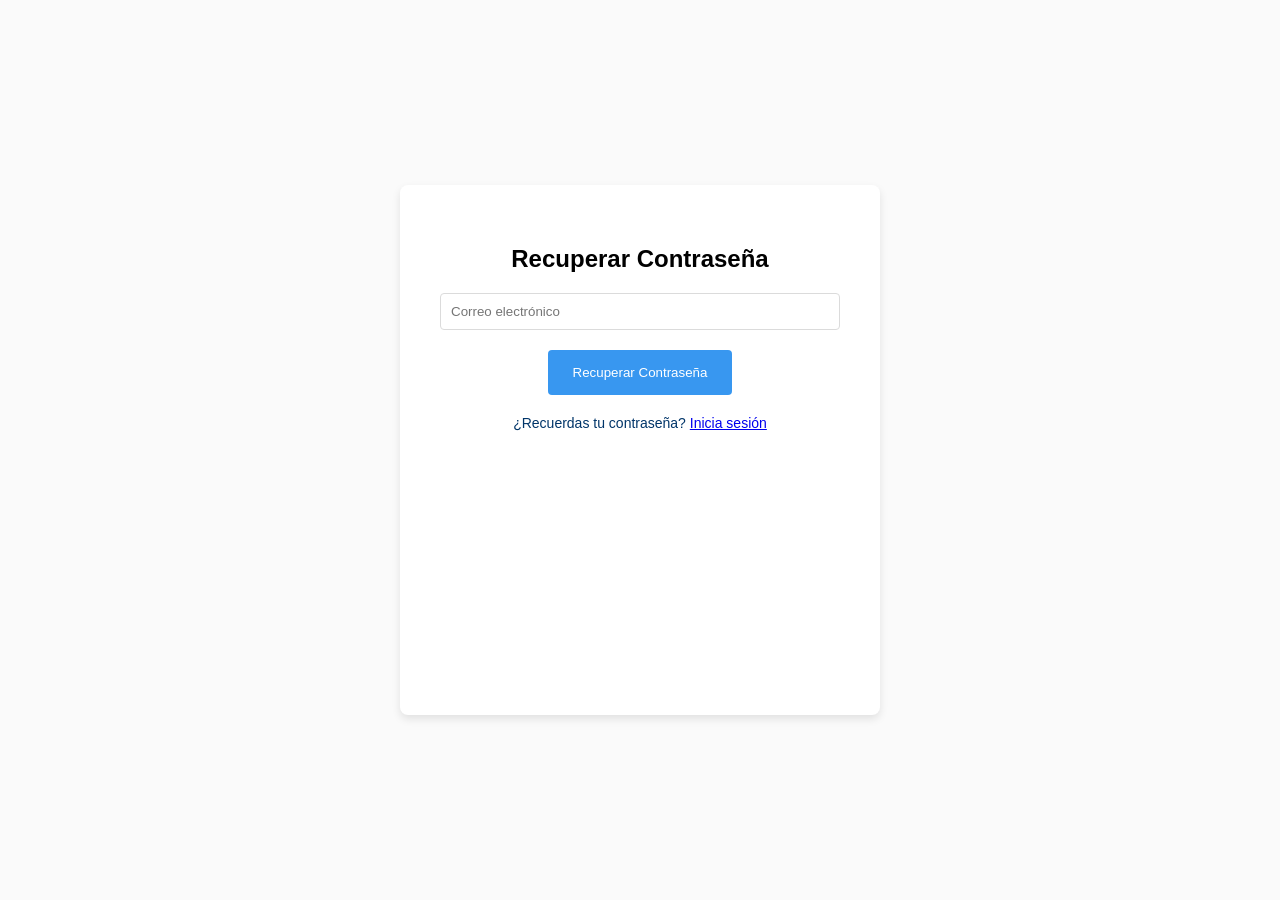
<file: recuperar.html>
<!DOCTYPE html>
<html lang="en">
<head>
  <meta charset="UTF-8">
  <meta name="viewport" content="width=device-width, initial-scale=1.0">
  <title>Recuperar Contraseña</title>
  <link rel="stylesheet" href="estilos.css">
</head>
<body>
  <div class="container">
    <h2>Recuperar Contraseña</h2>
    <form action="#" method="post">
      <input type="email" name="email" placeholder="Correo electrónico">
      <input type="submit" value="Recuperar Contraseña">
    </form>
    <div class="signup-link">¿Recuerdas tu contraseña? <a href="#">Inicia sesión</a></div>
  </div>
</body>
</html>
</file>
<file: estilos.css>
body {
    font-family: Arial, sans-serif;
    background-color: #fafafa;
    margin: 0;
    padding: 0;
    display: flex;
    justify-content: center;
    align-items: center;
    height: 100vh;
  }

  .container {
    background-color: #fff;
    border-radius: 8px;
    padding: 40px;
    box-shadow: 0 4px 8px rgba(0, 0, 0, 0.1);
    width: 400px;
    height: 450px;
    text-align: center;
  }

  input[type="email"] {
    width: 100%;
    padding: 10px;
    margin-bottom: 20px;
    border: 1px solid #dbdbdb;
    border-radius: 4px;
    box-sizing: border-box;
  }

  input[type="submit"] {
    background-color: #3897f0;
    color: #fff;
    border: none;
    padding: 10px 20px;
    border-radius: 4px;
    cursor: pointer;
    transition: background-color 0.3s;
  }

  input[type="submit"]:hover {
    background-color: #357ae8;
  }

  .signup-link {
    font-size: 14px;
    color: #003569;
    margin-top: 20px;
  }

  .logo {
    margin-bottom: 20px;
  }

  input[type="text"],
  input[type="password"] {
    width: 100%;
    padding: 10px;
    margin-bottom: 20px;
    border: 1px solid #dbdbdb;
    border-radius: 4px;
    box-sizing: border-box;
  }

  input[type="submit"], .fb-inicio-button {
    background-color: #3897f0;
    color: #fff;
    border: none;
    padding: 15px 25px;
    border-radius: 4px;
    cursor: pointer;
    transition: background-color 0.3s;
  }

  input[type="submit"]:hover, .fb-inicio-button:hover {
    background-color: #357ae8;
  }

  .olvidar-contraseña {
    font-size: 14px;
    color: #003569;
  }

  .inicio-link {
    font-size: 14px;
    color: #003569;
    margin-top: 20px;
  }
</file>
